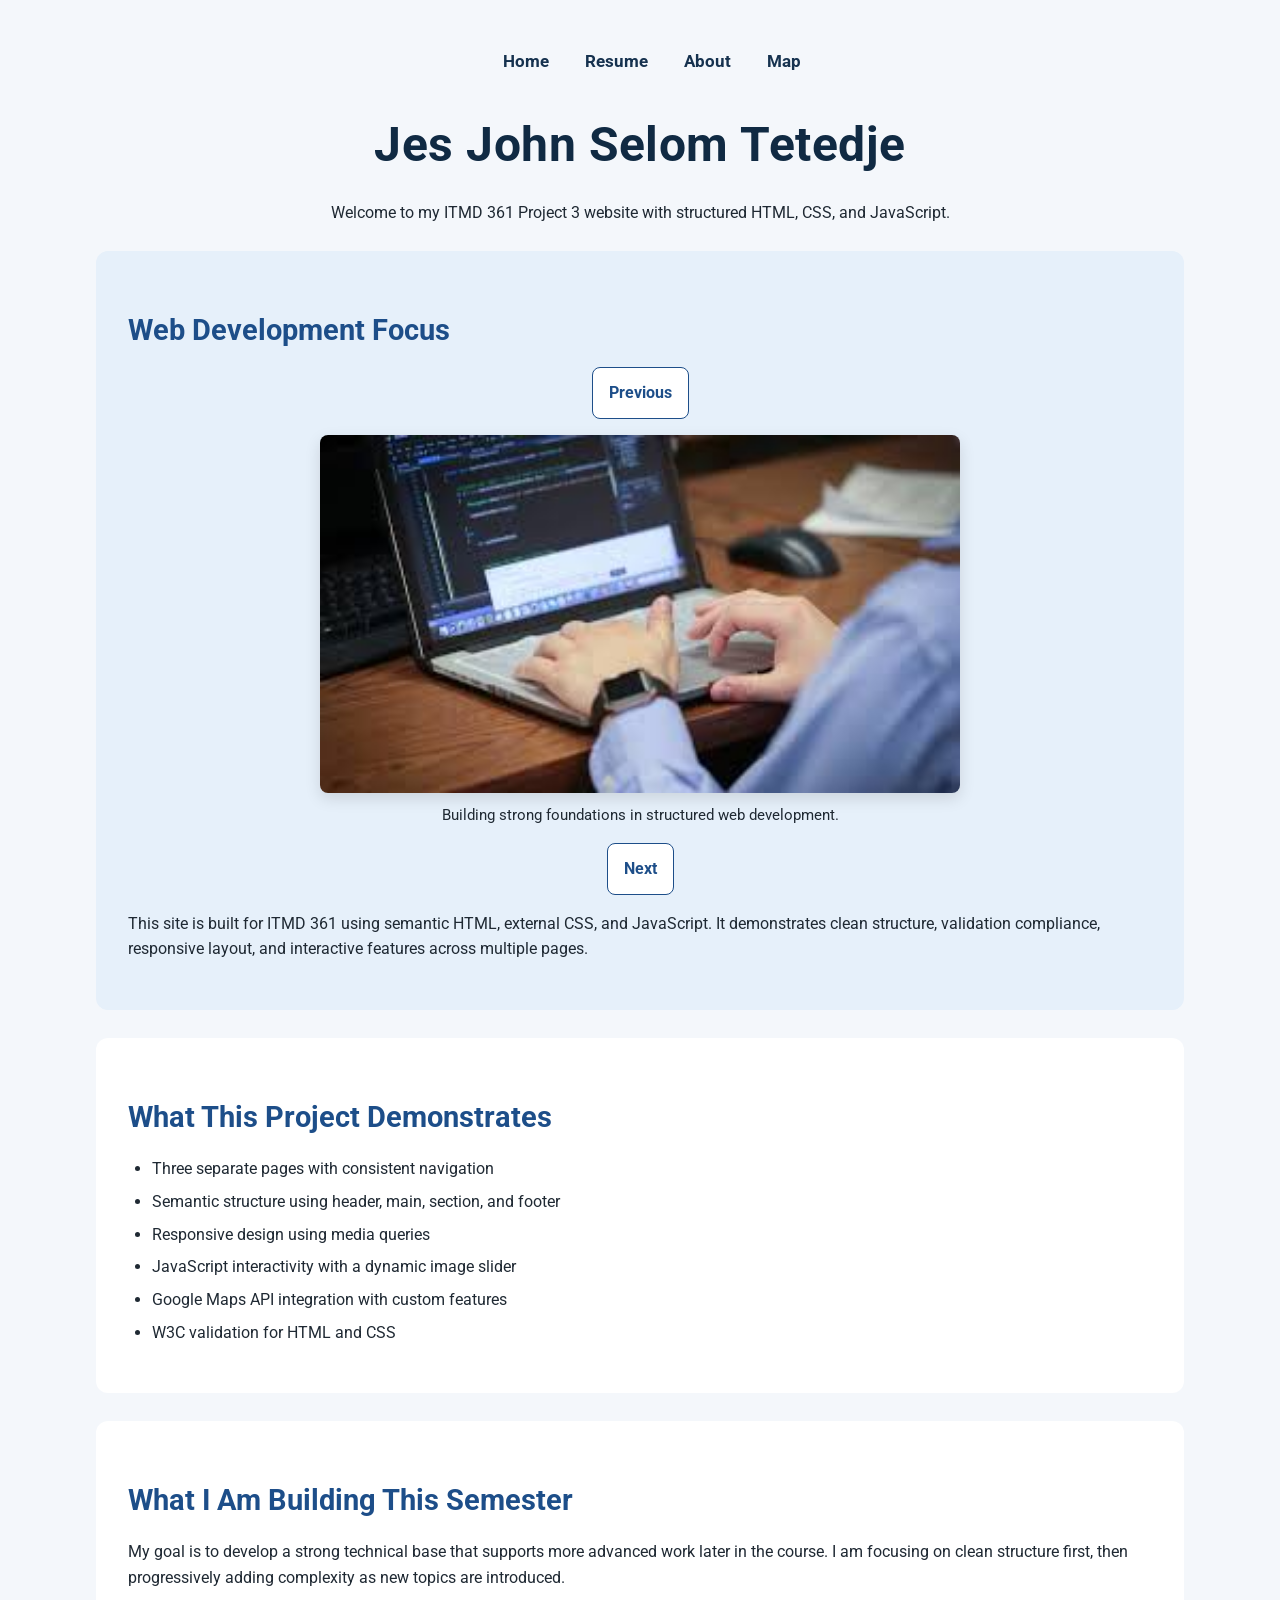
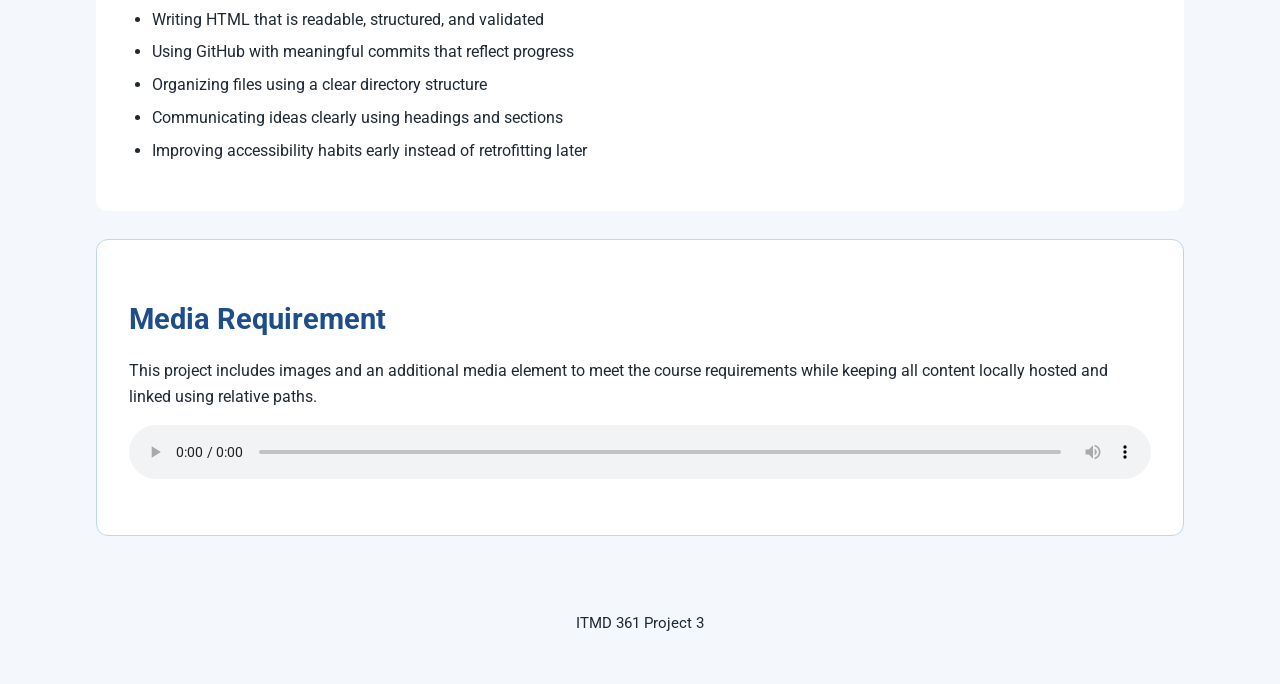
<file: index.html>
<!DOCTYPE html>
<html lang="en">
  <head>
    <meta charset="utf-8">
    <meta name="viewport" content="width=device-width, initial-scale=1.0">
    <title>Project 3: Home</title>
    <link rel="stylesheet" href="css/reset.css">
    <link rel="stylesheet" href="css/style.css">
    <script src="js/script.js" defer></script>
  </head>

  <body class="home-page">

    <header>
      <nav>
        <ul>
          <li><a href="index.html">Home</a></li>
          <li><a href="resume.html">Resume</a></li>
          <li><a href="about.html">About</a></li>
          <li><a href="map.html">Map</a></li>
        </ul>
      </nav>

      <h1>Jes John Selom Tetedje</h1>
      <p>Welcome to my ITMD 361 Project 3 website with structured HTML, CSS, and JavaScript.</p>
    </header>

    <main>

      <section>
        <h2>Web Development Focus</h2>

        <div class="slider">
          <button id="prev-btn" type="button">Previous</button>

          <figure>
            <img id="slider-image" src="media/coding.jpg" alt="A person coding on a laptop">
            <figcaption id="slider-caption">
              Building strong foundations in structured web development.
            </figcaption>
          </figure>

          <button id="next-btn" type="button">Next</button>
        </div>

        <p>
          This site is built for ITMD 361 using semantic HTML, external CSS, and JavaScript.
          It demonstrates clean structure, validation compliance, responsive layout,
          and interactive features across multiple pages.
        </p>
      </section>

      <section>
        <h2>What This Project Demonstrates</h2>
        <ul>
          <li>Three separate pages with consistent navigation</li>
          <li>Semantic structure using header, main, section, and footer</li>
          <li>Responsive design using media queries</li>
          <li>JavaScript interactivity with a dynamic image slider</li>
          <li>Google Maps API integration with custom features</li>
          <li>W3C validation for HTML and CSS</li>
        </ul>
      </section>

      <section>
        <h2>What I Am Building This Semester</h2>
        <p>
          My goal is to develop a strong technical base that supports more advanced work later
          in the course. I am focusing on clean structure first, then progressively adding
          complexity as new topics are introduced.
        </p>
        <ul>
          <li>Writing HTML that is readable, structured, and validated</li>
          <li>Using GitHub with meaningful commits that reflect progress</li>
          <li>Organizing files using a clear directory structure</li>
          <li>Communicating ideas clearly using headings and sections</li>
          <li>Improving accessibility habits early instead of retrofitting later</li>
        </ul>
      </section>

      <section>
        <h2>Media Requirement</h2>
        <p>
          This project includes images and an additional media element to meet the course
          requirements while keeping all content locally hosted and linked using relative paths.
        </p>

        <audio controls>
          <source src="media/intro.m4a" type="audio/mp4">
          Your browser does not support the audio element.
        </audio>
      </section>

    </main>

    <footer>
      <p>ITMD 361 Project 3</p>
    </footer>

  </body>
</html>
</file>
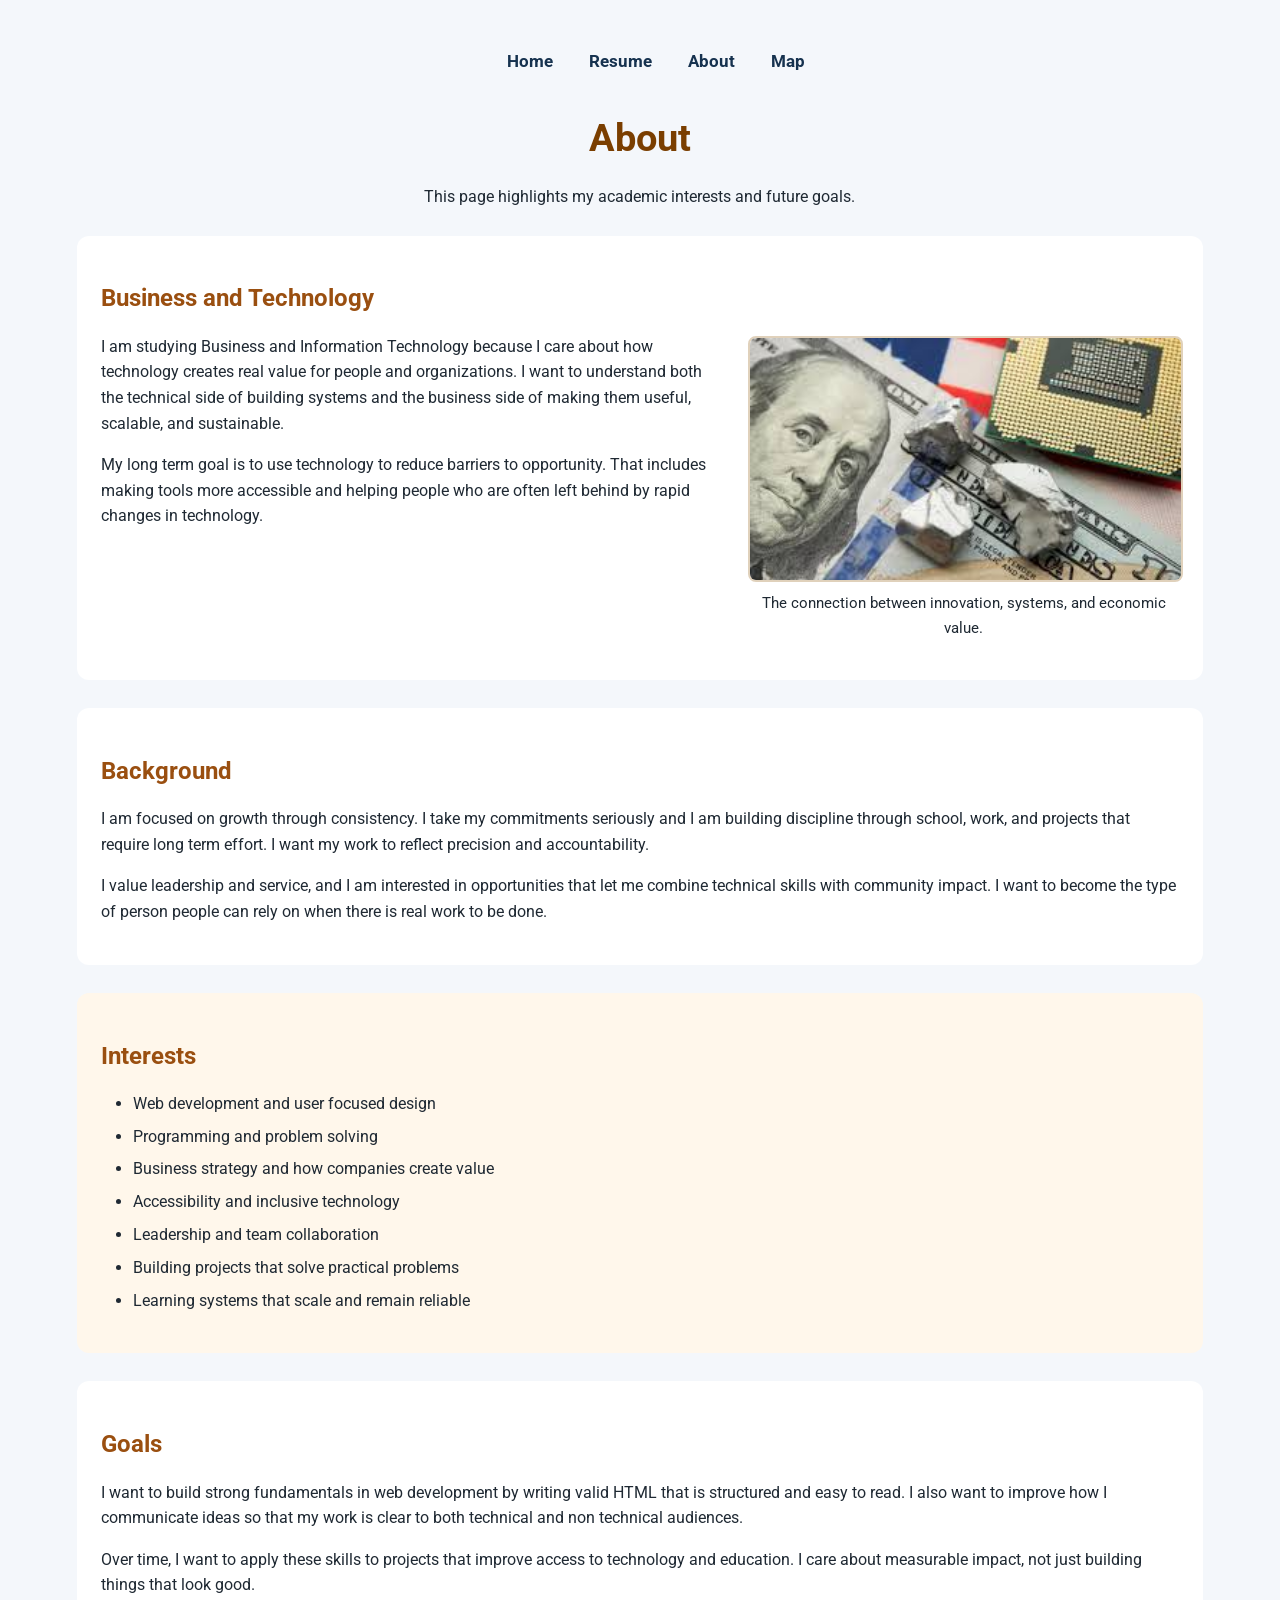
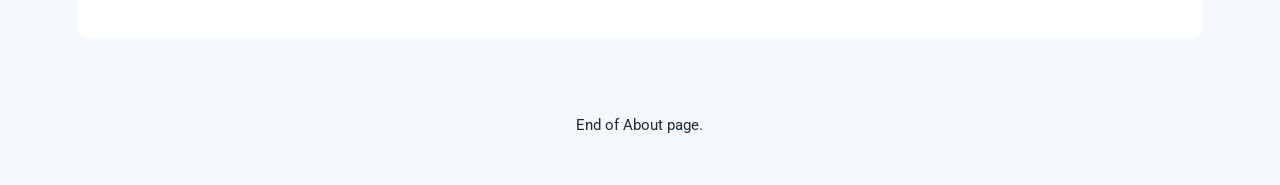
<file: about.html>
<!DOCTYPE html>
<html lang="en">
  <head>
  <meta charset="utf-8">
  <meta name="viewport" content="width=device-width, initial-scale=1.0">
  <title>Project 3: About</title>
  <link rel="stylesheet" href="css/reset.css">
  <link rel="stylesheet" href="css/style.css">
  <script src="js/script.js" defer></script>
</head>
  <body class="about-page">
    <header>
      <nav>
  <ul>
    <li><a href="index.html">Home</a></li>
    <li><a href="resume.html">Resume</a></li>
    <li><a href="about.html">About</a></li>
    <li><a href="map.html">Map</a></li>
  </ul>
</nav>
      <h1>About</h1>
      <p>This page highlights my academic interests and future goals.</p>
    </header>

    <main>
      <section>
        <h2>Business and Technology</h2>
        <figure>
          <img src="media/business-tech.jpg" alt="Money and a computer processor representing business and technology">
          <figcaption>The connection between innovation, systems, and economic value.</figcaption>
        </figure>
        <p>I am studying Business and Information Technology because I care about how technology creates real value for people and organizations. I want to understand both the technical side of building systems and the business side of making them useful, scalable, and sustainable.</p>
        <p>My long term goal is to use technology to reduce barriers to opportunity. That includes making tools more accessible and helping people who are often left behind by rapid changes in technology.</p>
      </section>

      <section>
        <h2>Background</h2>
        <p>I am focused on growth through consistency. I take my commitments seriously and I am building discipline through school, work, and projects that require long term effort. I want my work to reflect precision and accountability.</p>
        <p>I value leadership and service, and I am interested in opportunities that let me combine technical skills with community impact. I want to become the type of person people can rely on when there is real work to be done.</p>
      </section>

      <section>
        <h2>Interests</h2>
        <ul>
          <li>Web development and user focused design</li>
          <li>Programming and problem solving</li>
          <li>Business strategy and how companies create value</li>
          <li>Accessibility and inclusive technology</li>
          <li>Leadership and team collaboration</li>
          <li>Building projects that solve practical problems</li>
          <li>Learning systems that scale and remain reliable</li>
        </ul>
      </section>

      <section>
        <h2>Goals</h2>
        <p>I want to build strong fundamentals in web development by writing valid HTML that is structured and easy to read. I also want to improve how I communicate ideas so that my work is clear to both technical and non technical audiences.</p>
        <p>Over time, I want to apply these skills to projects that improve access to technology and education. I care about measurable impact, not just building things that look good.</p>
      </section>
    </main>

    <footer>
      <p>End of About page.</p>
    </footer>
  </body>
</html>
</file>
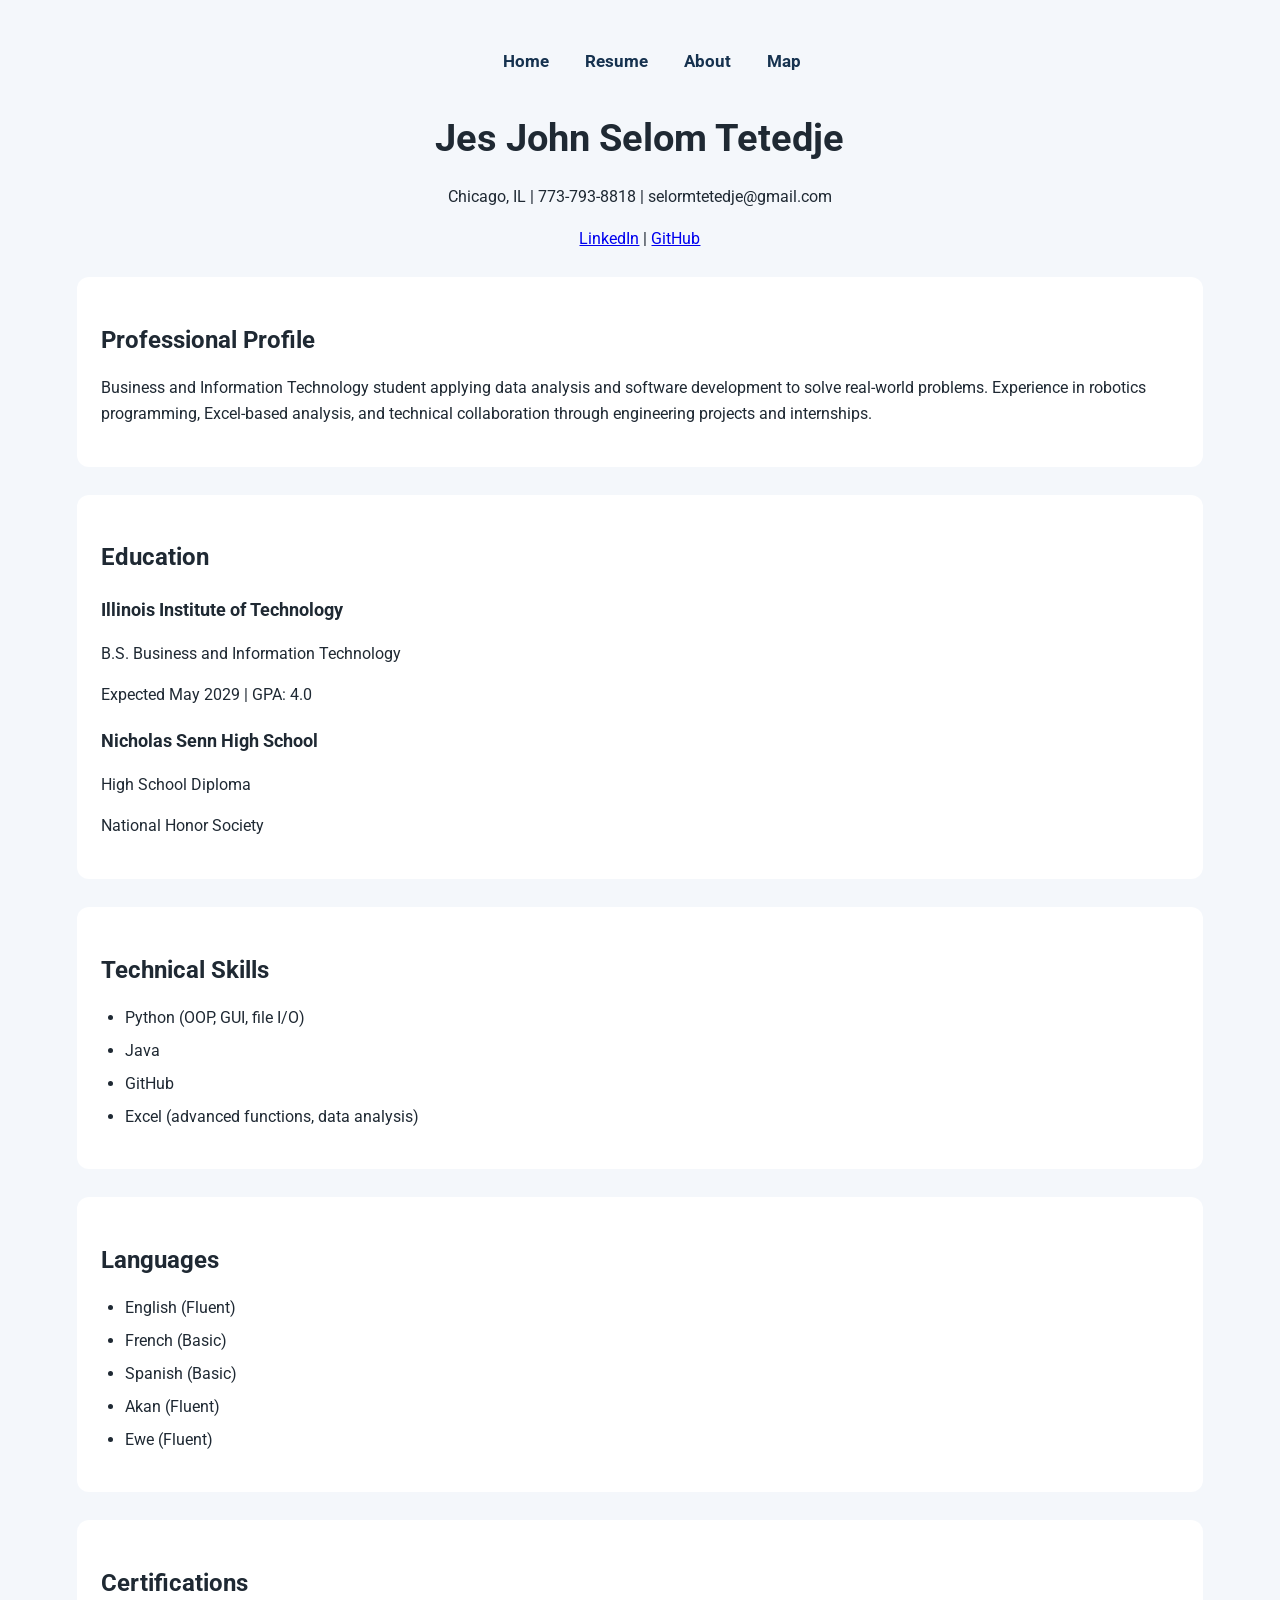
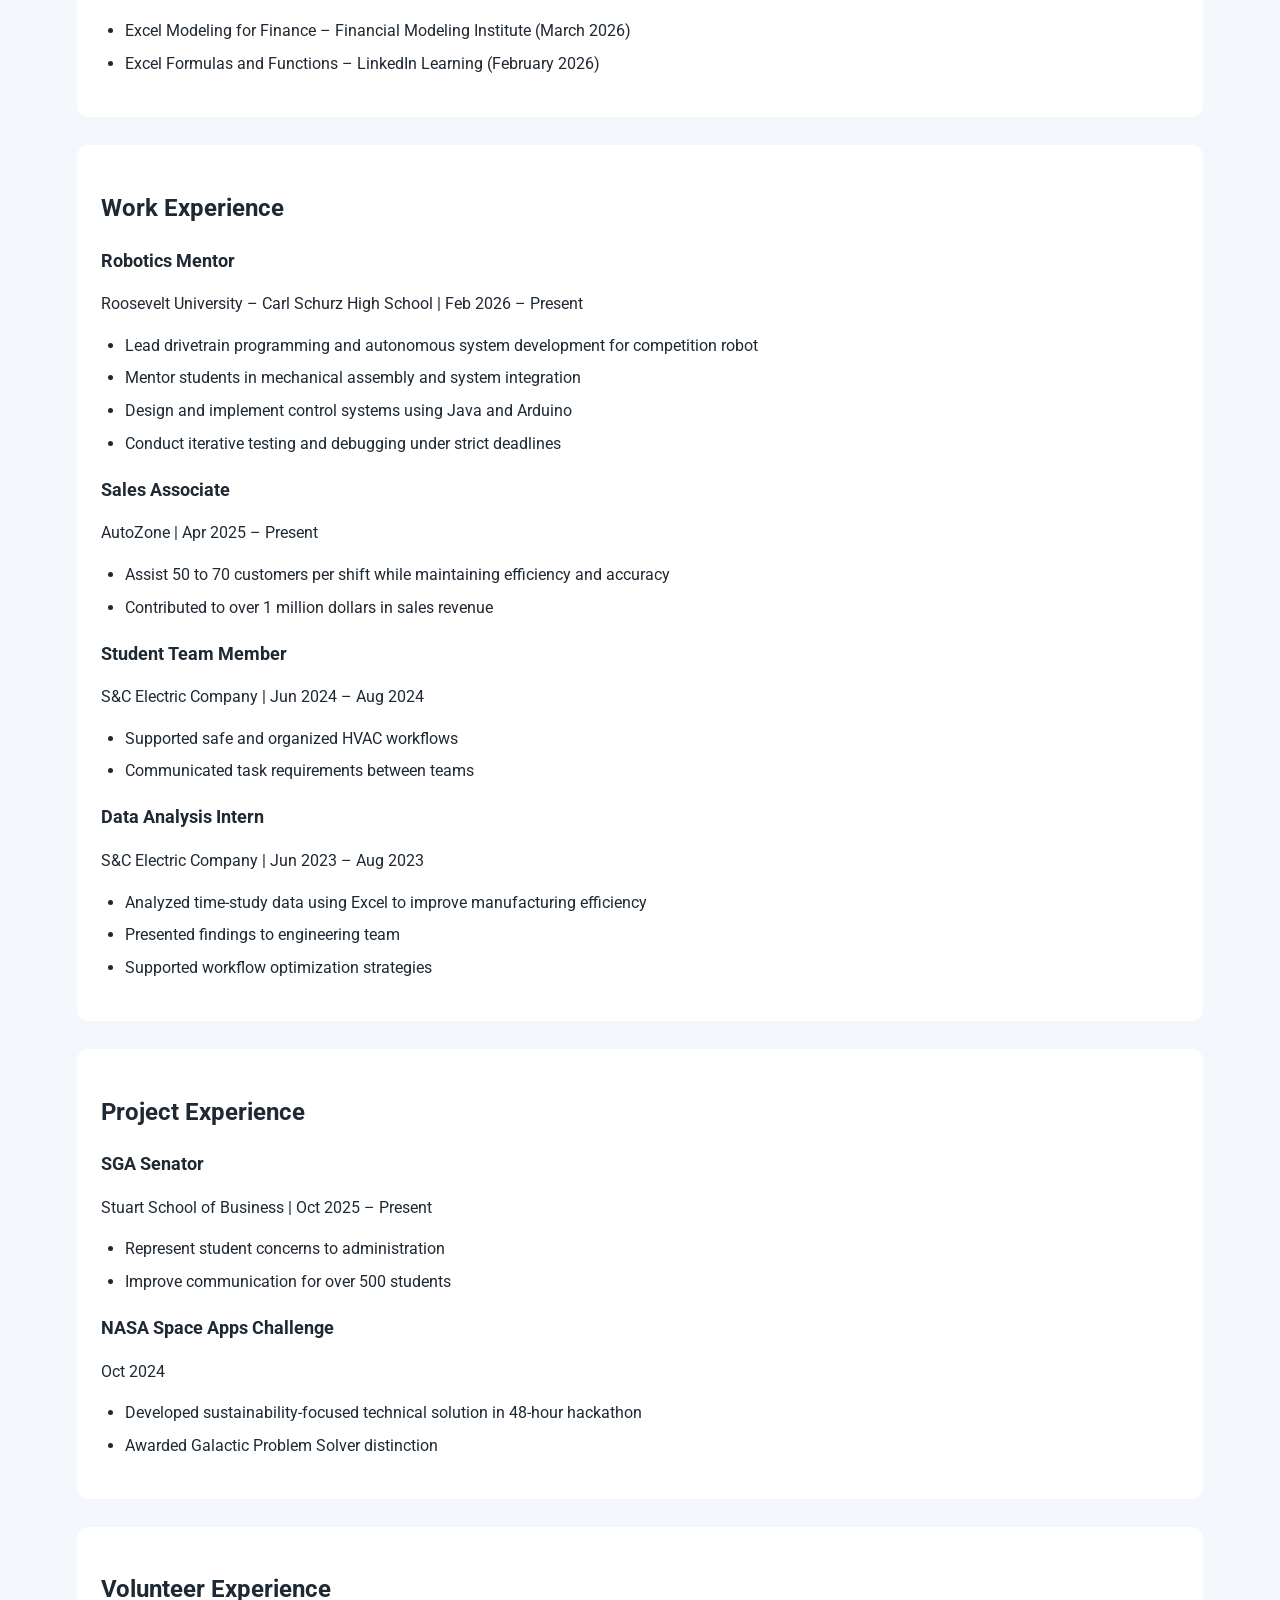
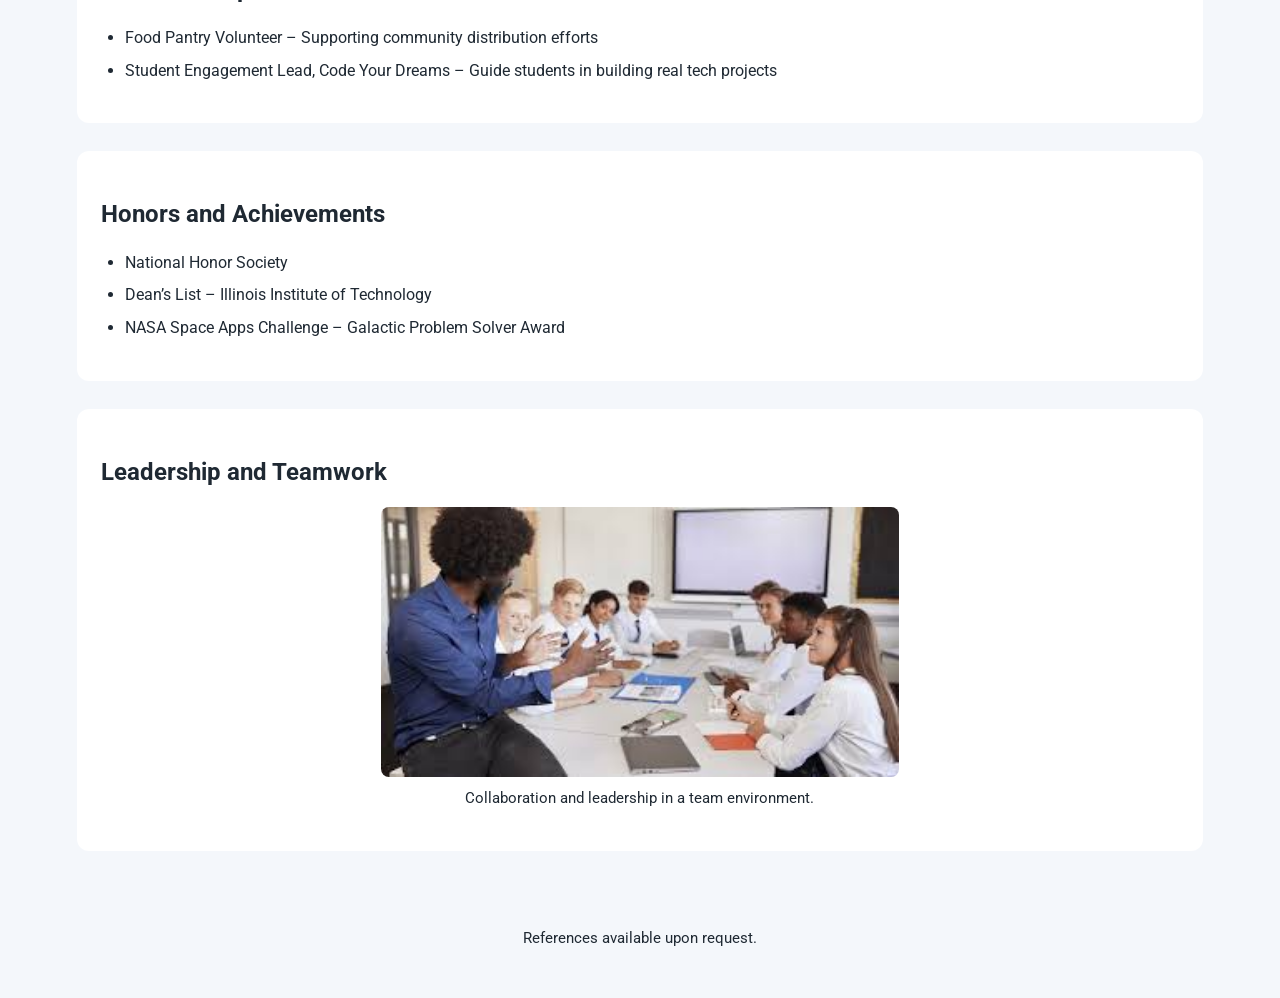
<file: resume.html>
<!DOCTYPE html>
<html lang="en">
 <head>
  <meta charset="utf-8">
  <meta name="viewport" content="width=device-width, initial-scale=1.0">
  <title>Project 3: Resume</title>
  <link rel="stylesheet" href="css/reset.css">
  <link rel="stylesheet" href="css/style.css">
  <script src="js/script.js" defer></script>
</head>
  <body class="resume-page">
    <header>
      <nav>
  <ul>
    <li><a href="index.html">Home</a></li>
    <li><a href="resume.html">Resume</a></li>
    <li><a href="about.html">About</a></li>
    <li><a href="map.html">Map</a></li>
  </ul>
</nav>
      <h1>Jes John Selom Tetedje</h1>
      <p>Chicago, IL | 773-793-8818 | selormtetedje@gmail.com</p>
      <p>
        <a href="https://www.linkedin.com/in/jes-john-tetedje-28b497345" target="_blank">LinkedIn</a> |
        <a href="https://github.com/jesjohn-hue" target="_blank">GitHub</a>
      </p>
    </header>

    <main>
      <section>
        <h2>Professional Profile</h2>
        <p>
          Business and Information Technology student applying data analysis and software development to solve real-world problems. Experience in robotics programming, Excel-based analysis, and technical collaboration through engineering projects and internships.
        </p>
      </section>

      <section>
        <h2>Education</h2>

        <article>
          <h3>Illinois Institute of Technology</h3>
          <p>B.S. Business and Information Technology</p>
          <p>Expected May 2029 | GPA: 4.0</p>
        </article>

        <article>
          <h3>Nicholas Senn High School</h3>
          <p>High School Diploma</p>
          <p>National Honor Society</p>
        </article>
      </section>

      <section>
        <h2>Technical Skills</h2>
        <ul>
          <li>Python (OOP, GUI, file I/O)</li>
          <li>Java</li>
          <li>GitHub</li>
          <li>Excel (advanced functions, data analysis)</li>
        </ul>
      </section>

      <section>
        <h2>Languages</h2>
        <ul>
          <li>English (Fluent)</li>
          <li>French (Basic)</li>
          <li>Spanish (Basic)</li>
          <li>Akan (Fluent)</li>
          <li>Ewe (Fluent)</li>
        </ul>
      </section>

      <section>
        <h2>Certifications</h2>
        <ul>
          <li>Excel Modeling for Finance – Financial Modeling Institute (March 2026)</li>
          <li>Excel Formulas and Functions – LinkedIn Learning (February 2026)</li>
        </ul>
      </section>

      <section>
        <h2>Work Experience</h2>

        <article>
          <h3>Robotics Mentor</h3>
          <p>Roosevelt University – Carl Schurz High School | Feb 2026 – Present</p>
          <ul>
            <li>Lead drivetrain programming and autonomous system development for competition robot</li>
            <li>Mentor students in mechanical assembly and system integration</li>
            <li>Design and implement control systems using Java and Arduino</li>
            <li>Conduct iterative testing and debugging under strict deadlines</li>
          </ul>
        </article>

        <article>
          <h3>Sales Associate</h3>
          <p>AutoZone | Apr 2025 – Present</p>
          <ul>
            <li>Assist 50 to 70 customers per shift while maintaining efficiency and accuracy</li>
            <li>Contributed to over 1 million dollars in sales revenue</li>
          </ul>
        </article>

        <article>
          <h3>Student Team Member</h3>
          <p>S&amp;C Electric Company | Jun 2024 – Aug 2024</p>
          <ul>
            <li>Supported safe and organized HVAC workflows</li>
            <li>Communicated task requirements between teams</li>
          </ul>
        </article>

        <article>
          <h3>Data Analysis Intern</h3>
          <p>S&amp;C Electric Company | Jun 2023 – Aug 2023</p>
          <ul>
            <li>Analyzed time-study data using Excel to improve manufacturing efficiency</li>
            <li>Presented findings to engineering team</li>
            <li>Supported workflow optimization strategies</li>
          </ul>
        </article>
      </section>

      <section>
        <h2>Project Experience</h2>

        <article>
          <h3>SGA Senator</h3>
          <p>Stuart School of Business | Oct 2025 – Present</p>
          <ul>
            <li>Represent student concerns to administration</li>
            <li>Improve communication for over 500 students</li>
          </ul>
        </article>

        <article>
          <h3>NASA Space Apps Challenge</h3>
          <p>Oct 2024</p>
          <ul>
            <li>Developed sustainability-focused technical solution in 48-hour hackathon</li>
            <li>Awarded Galactic Problem Solver distinction</li>
          </ul>
        </article>
      </section>

      <section>
        <h2>Volunteer Experience</h2>
        <ul>
          <li>Food Pantry Volunteer – Supporting community distribution efforts</li>
          <li>Student Engagement Lead, Code Your Dreams – Guide students in building real tech projects</li>
        </ul>
      </section>

      <section>
        <h2>Honors and Achievements</h2>
        <ul>
          <li>National Honor Society</li>
          <li>Dean’s List – Illinois Institute of Technology</li>
          <li>NASA Space Apps Challenge – Galactic Problem Solver Award</li>
        </ul>
      </section>

      <section>
        <h2>Leadership and Teamwork</h2>
        <figure>
          <img src="media/teamwork.jpg" alt="A team collaborating during a professional meeting">
          <figcaption>Collaboration and leadership in a team environment.</figcaption>
        </figure>
      </section>
    </main>

    <footer>
      <p>References available upon request.</p>
    </footer>
  </body>
</html>
</file>
<file: css/style.css>
@import url('https://fonts.googleapis.com/css2?family=Roboto:wght@400;500;700&display=swap');

body {
  font-family: "Roboto", Arial, sans-serif;
  background-color: #f4f7fb;
  color: #1f2933;
  line-height: 1.6;
}
header,
main,
footer {
  width: 88%;
  max-width: 75rem;
  margin: 0 auto;
}
header {
  padding: 2rem 0 1rem 0;
}
nav {
  margin-bottom: 2rem;
}
nav ul {
  list-style: none;
  text-align: center;
}
nav li {
  display: inline-block;
  margin: 0 1rem;
}
nav a {
  color: #16324f;
  text-decoration: none;
  font-size: 1.05rem;
  font-weight: 700;
}
nav a:hover {
  color: #235789;
}
h1 {
  margin-bottom: 0.75rem;
  font-size: 2.4rem;
  text-align: center;
}
h2 {
  margin-bottom: 0.9rem;
  font-size: 1.5rem;
}
h3 {
  margin-bottom: 0.5rem;
  font-size: 1.15rem;
}
header p {
  margin-bottom: 0.6rem;
  text-align: center;
}
main {
  padding-bottom: 2rem;
}
section {
  margin-bottom: 1.75rem;
  padding: 1.5rem;
  background-color: #ffffff;
  border-radius: 0.75rem;
}
section::after {
  content: "";
  display: block;
  clear: both;
}
p,
ul,
figure,
audio,
article {
  margin-bottom: 1rem;
}
ul {
  padding-left: 1.5rem;
}
li {
  margin-bottom: 0.45rem;
}
img {
  display: block;
  width: 100%;
  max-width: 100%;
  height: auto;
  border-radius: 0.5rem;
}
figcaption {
  margin-top: 0.6rem;
  font-size: 0.95rem;
  text-align: center;
}
audio {
  width: 100%;
}
footer {
  padding: 0 0 2rem 0;
  text-align: center;
  font-size: 0.95rem;
}
/* Home page */
.home-page figure {
  float: right;
  width: 40%;
  margin: 0.25rem 0 1rem 1.5rem;
}
.home-page figure img {
  box-shadow: 0 0.35rem 1rem rgba(0, 0, 0, 0.12);
}
.home-page section:first-of-type {
  background-color: #e6f0fa;
}
.home-page h1 {
  color: #102a43;
  letter-spacing: 0.03rem;
}
.home-page h2 {
  color: #1d4e89;
}
.home-page section:last-of-type {
  border: 0.12rem solid #bfd7ea;
}
/* Resume page */
.resume-page figure {
  width: 48%;
  margin: 1rem auto;
  text-align: center;
}
/* About page */
.about-page figure {
  float: right;
  width: 40%;
  margin: 0.25rem 0 1rem 1.5rem;
}
.about-page h1 {
  color: #7a3e00;
}
.about-page h2 {
  color: #9a4f10;
}
.about-page ul {
  padding-left: 2rem;
}
.about-page figure img {
  border: 0.18rem solid #e0d1bb;
}
.about-page section:nth-of-type(3) {
  background-color: #fff7eb;
}
/* Map page */
.map-page #map {
  width: 100%;
  height: 30rem;
  border-radius: 0.75rem;
  border: 0.15rem solid #16324f;
  margin-top: 1rem;
}
/* Mobile-friendly home page */

.home-page nav ul {
  text-align: center;
}

.home-page nav li {
  display: block;
  margin: 0.6rem 0;
}

.home-page h1 {
  font-size: 2rem;
}

.home-page h2 {
  font-size: 1.35rem;
}

.home-page figure {
  float: none;
  width: 100%;
  margin: 1rem 0;
}

.home-page figure img {
  width: 100%;
}

.home-page section {
  padding: 1rem;
}

.home-page header,
.home-page main,
.home-page footer {
  width: 92%;
}

@media screen and (min-width: 37.5rem) {
  .home-page nav li {
    display: inline-block;
    margin: 0 0.75rem;
  }

  .home-page h1 {
    font-size: 2.5rem;
  }

  .home-page h2 {
    font-size: 1.6rem;
  }

  .home-page figure {
    float: right;
    width: 50%;
    margin: 0 0 1rem 1.25rem;
  }

  .home-page section {
    padding: 1.5rem;
  }

  .home-page header,
  .home-page main,
  .home-page footer {
    width: 88%;
  }
}

@media screen and (min-width: 64rem) {
  .home-page nav li {
    margin: 0 1rem;
  }

  .home-page h1 {
    font-size: 3rem;
  }

  .home-page h2 {
    font-size: 1.8rem;
  }

  .home-page figure {
    width: 40%;
    margin: 0 0 1rem 1.5rem;
  }

  .home-page section {
    padding: 2rem;
  }

  .home-page header,
  .home-page main,
  .home-page footer {
    width: 85%;
    max-width: 75rem;
  }
}
/* Home page slider */

.slider {
  text-align: center;
}
.slider button {
  padding: 0.75rem 1rem;
  border: 0.12rem solid #1d4e89;
  border-radius: 0.5rem;
  background-color: #ffffff;
  color: #1d4e89;
  font-weight: 700;
}

.slider button:hover {
  background-color: #1d4e89;
  color: #ffffff;
}

.home-page .slider figure {
  float: none;
  width: 100%;
  margin: 1rem auto;
  max-width: 40rem;
}

.home-page .slider img {
  width: 100%;
}
</file>
